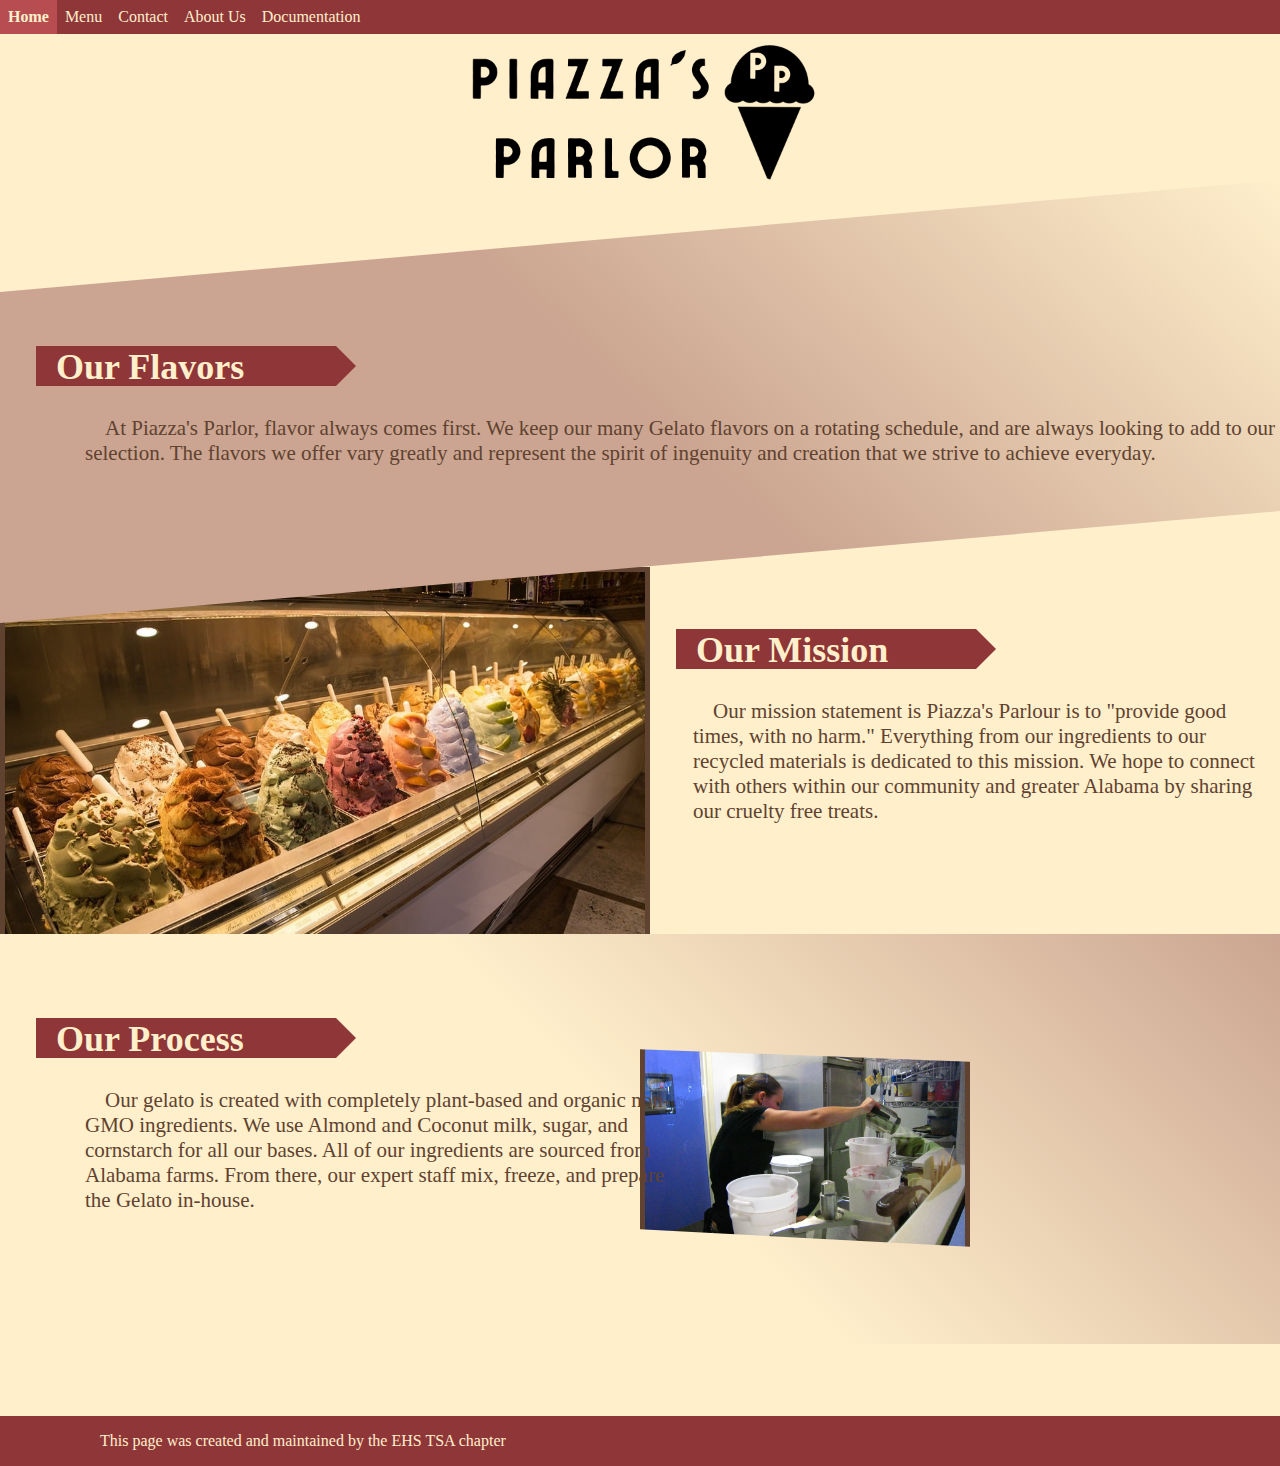
<file: index.html>
<!DOCTYPE html>
<html>
  <head>
      <meta charset="UTF-8">
      <meta name="viewport" content="width=device-width, initial-scale=1.0">
      <link rel="stylesheet" href="index.css">
      <title>Home</title>
  </head>
  <body>
    <div class="navbar">
      <a href="index.html" style = "background: #b74d51; color: #FFEFCB; font-weight: bold;">Home</a>
      <a href="menu.html">Menu</a>
      <a href="contact.html">Contact</a>
      <a href="about_us.html">About Us</a>
      <a href="documentation.html">Documentation</a>
    </div>

    <br>
    <br>
    <center>
    <img id= "logo" src="index.PNG">
    </center>
    <br>
    <br>

    <!--Talks about what we are, how dedicated we are to our craft, where we are based etc...-->
    <section class="diagonal">
      <div class="wrapper">

        <h2 class="section-title">Our Flavors</h2>
        <p> At Piazza's Parlor, flavor always comes first. We keep our many Gelato flavors on a rotating schedule, and are always looking to add to our selection. The flavors we offer vary greatly and represent the spirit of ingenuity and creation that we strive to achieve everyday.</p>
      </div>
    </section>

    <img id= "gelato_B" src="gelato_B.jpg">


    <br>
    <br>
    <br>
    <br>
    <br>
    <br>
    <br>
    <br>
    <br>
    <!--Our mission section. Needs to sound professional-->
    <!--I had yet to really figure out how I wanted to do spacing when I did this part so LEAVE THE BREAKLINES PLEASE-->
    <div id="mission">
      <h2 class="section-title">Our Mission</h2>
      <p>Our mission statement is Piazza's Parlour is to "provide good times, with no harm." Everything from our ingredients to our recycled materials is dedicated to this mission. We hope to connect with others within our community and greater Alabama by sharing our cruelty free treats.
      </p>
    </div>

    <br>
    <br>
    <br>
    <br>
    <br>
    <br>
    <br>
    <br>
    
    <!--Talk about how vegan gelato is actually made, see the recipe sheet-->
    <div id="process">
      <h2 class="section-title">Our Process</h2>
      <p>Our gelato is created with completely plant-based and organic non-GMO ingredients. We use Almond and Coconut milk, sugar, and cornstarch for all our bases. All of our ingredients are sourced from Alabama farms. From there, our expert staff mix, freeze, and prepare the Gelato in-house.</p>
    </div>
    <!--Yes this is badly done, no I will not change it-->
    <section class="diagonal_B">
      <div class="wrapper">
        <img id="process_img" class="box" src="process.jpg">
      </div>
    </section>

    <br>
    <br>
    <br>
    <br>

    <footer>
      <p>This page was created and maintained by the EHS TSA chapter</p>
    </footer>
  </body>
</html>
</file>
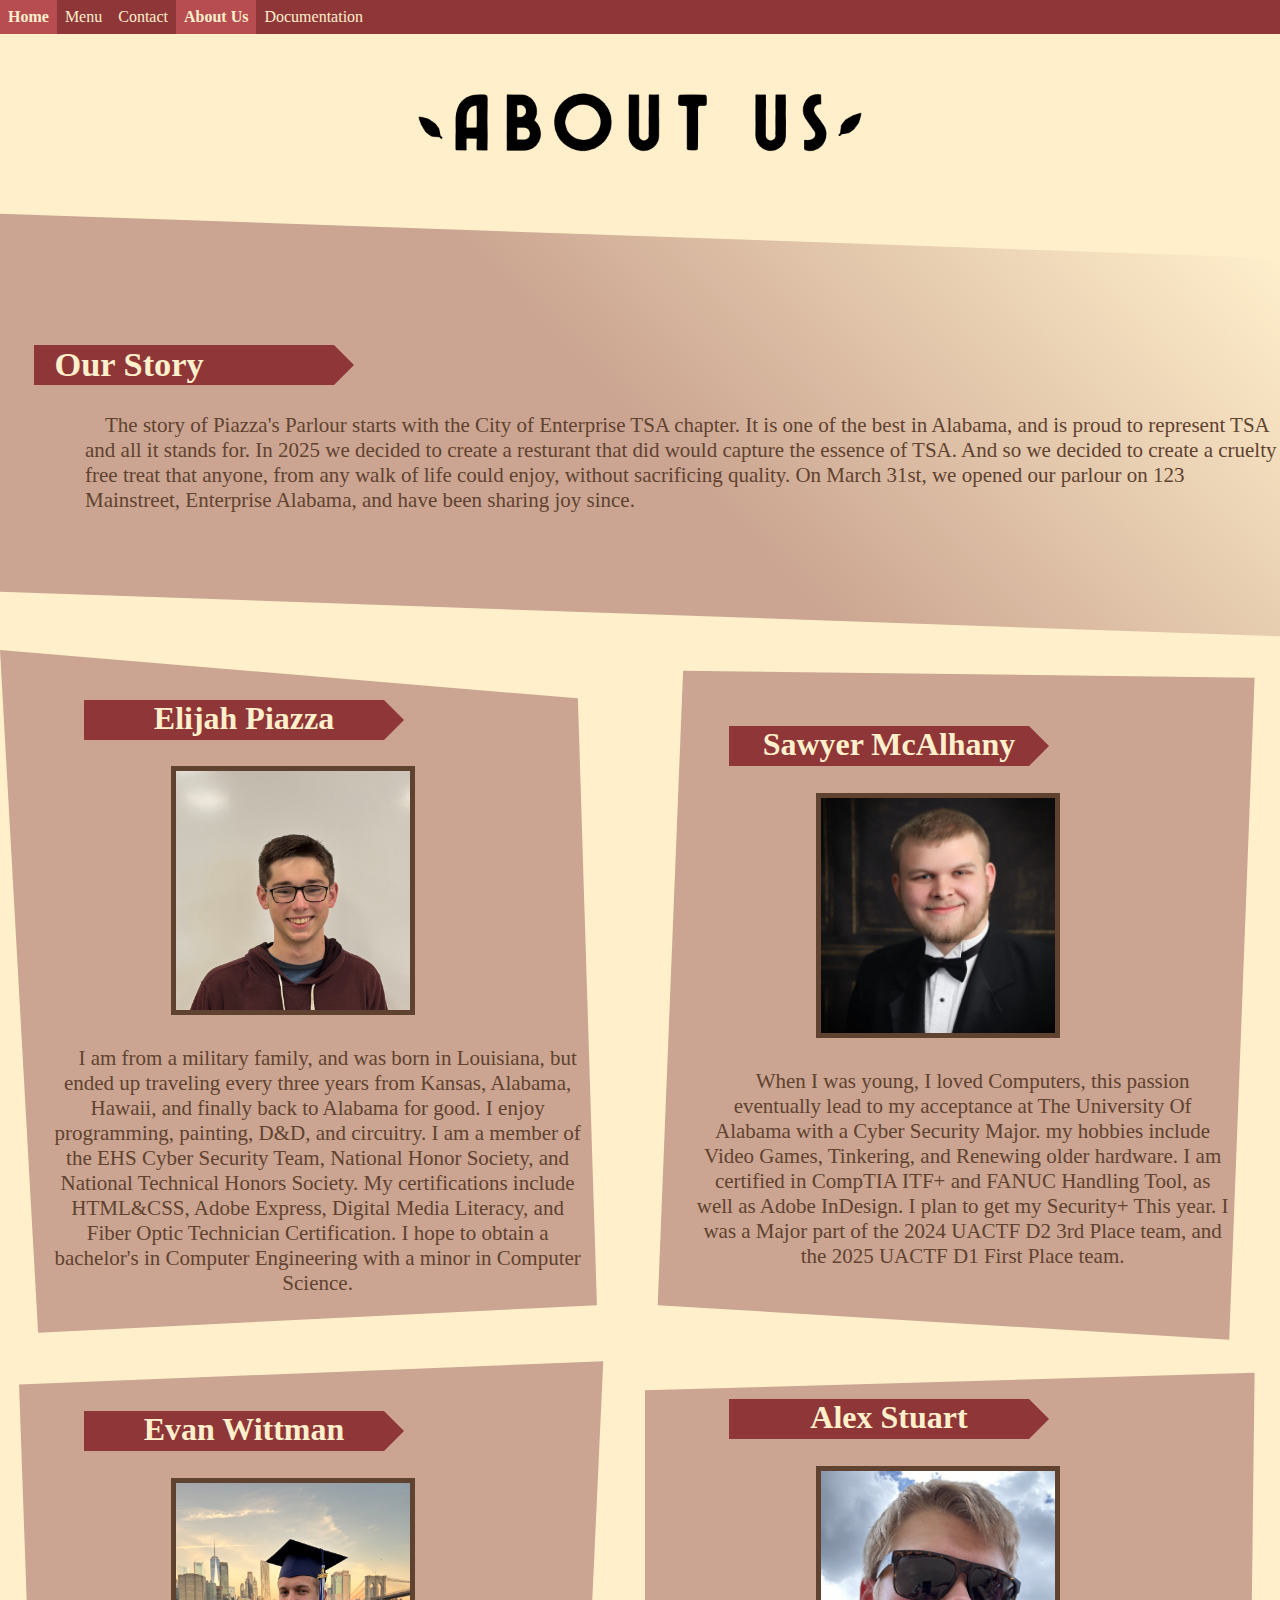
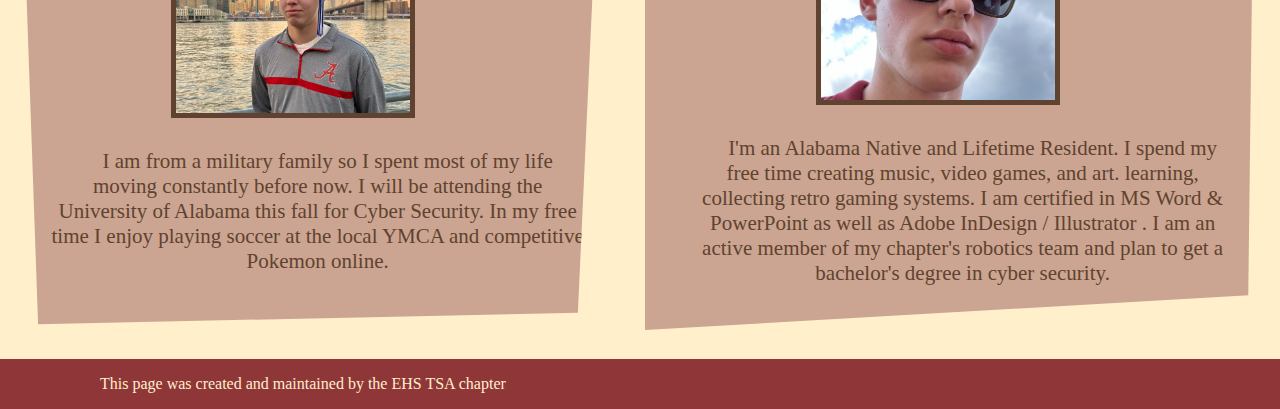
<file: about_us.html>
<!DOCTYPE html>
<html>
    <head>
        <meta charset="UTF-8">
        <meta name="viewport" content="width=device-width, initial-scale=1.0">
        <link rel="stylesheet" href="about_us.css">
        <title>Home</title>
    </head>
  <body>
    <div class="navbar">
        <a href="index.html">Home</a>
        <a href="menu.html">Menu</a>
        <a href="contact.html">Contact</a>
        <a href="about_us.html"  style = "background: #b74d51; color: #FFEFCB; font-weight: bold;">About Us</a>
        <a href="documentation.html">Documentation</a>
    </div>

    <br>
    <br>
    <center>
      <img id= "logo" src="about.PNG">
    </center>
    <br>
    <br>

    <section class="diagonal">
      <div class="wrapper">

        <h2 class="section-title" style="font-size: 2.15rem;">Our Story</h2>
        <p>The story of Piazza's Parlour starts with the City of Enterprise TSA chapter. It is one of the best in Alabama, and is proud to represent TSA and all it stands for. In 2025 we decided to create a resturant that did would capture the essence of TSA. And so we decided to create a cruelty free treat that anyone, from any walk of life could enjoy, without sacrificing quality. On March 31st, we opened our parlour on 123 Mainstreet, Enterprise Alabama, and have been sharing joy since.</p>

      </div>
    </section>
    <br>
    <br>

    <div class="about_us_grid">
      <div class="box">
        <h2 class="section-title" style="margin-left: -20%;">Elijah Piazza</h2>
        <img src="IMG_4847.png" alt="Elijah Piazza">
        <p>I am from a military family, and was born in Louisiana, but ended up traveling every three years from Kansas, Alabama, Hawaii, and finally back to Alabama for good. I enjoy programming, painting, D&D, and circuitry. I am a member of the EHS Cyber Security Team, National Honor Society, and National Technical Honors Society. My certifications include HTML&CSS, Adobe Express, Digital Media Literacy, and Fiber Optic Technician Certification. I hope to obtain a bachelor's in Computer Engineering with a minor in Computer Science.</p>
      </div>
      <div class="box">
        <h2 class="section-title" style="margin-left: -20%;">Sawyer McAlhany</h2>
        <img src="Sawyer.jpg" alt="Sawyer McAlhany">
        <p>When I was young, I loved Computers, this passion eventually lead to my acceptance at The University Of Alabama with a Cyber Security Major. my hobbies include Video Games, Tinkering, and Renewing older hardware. I am certified in CompTIA ITF+ and FANUC Handling Tool, as well as Adobe InDesign. I plan to get my Security+ This year. I was a Major part of the 2024 UACTF D2 3rd Place team, and the 2025 UACTF D1 First Place team.</p>
      </div>
      <div class="box">
        <h2 class="section-title" style="margin-left: -20%;">Evan Wittman</h2>
        <img src="IMG_9956.jpg" alt="Evan">
        <p>I am from a military family so I spent most of my life moving constantly before now. I will be attending the University of Alabama this fall for Cyber Security. In my free time I enjoy playing soccer at the local YMCA and competitive Pokemon online.
      </div>
      <div class="box">
        <h2 class="section-title" style="margin-left: -20%;">Alex Stuart</h2>
        <img src="Alex.JPG" alt="Alex Stuart">
        <p> I'm an Alabama Native and Lifetime Resident. I spend my free time creating music, video games, and art.  learning, collecting retro gaming systems. I am certified in MS Word & PowerPoint as well as Adobe InDesign / Illustrator . I am an active member of my chapter's robotics team and plan to get a bachelor's degree in cyber security.</p>
      </div>
    </div>

    <br>
    <br>
    <br>

    <footer>
      <p>This page was created and maintained by the EHS TSA chapter</p>
    </footer>
  </body>
</html>
</file>
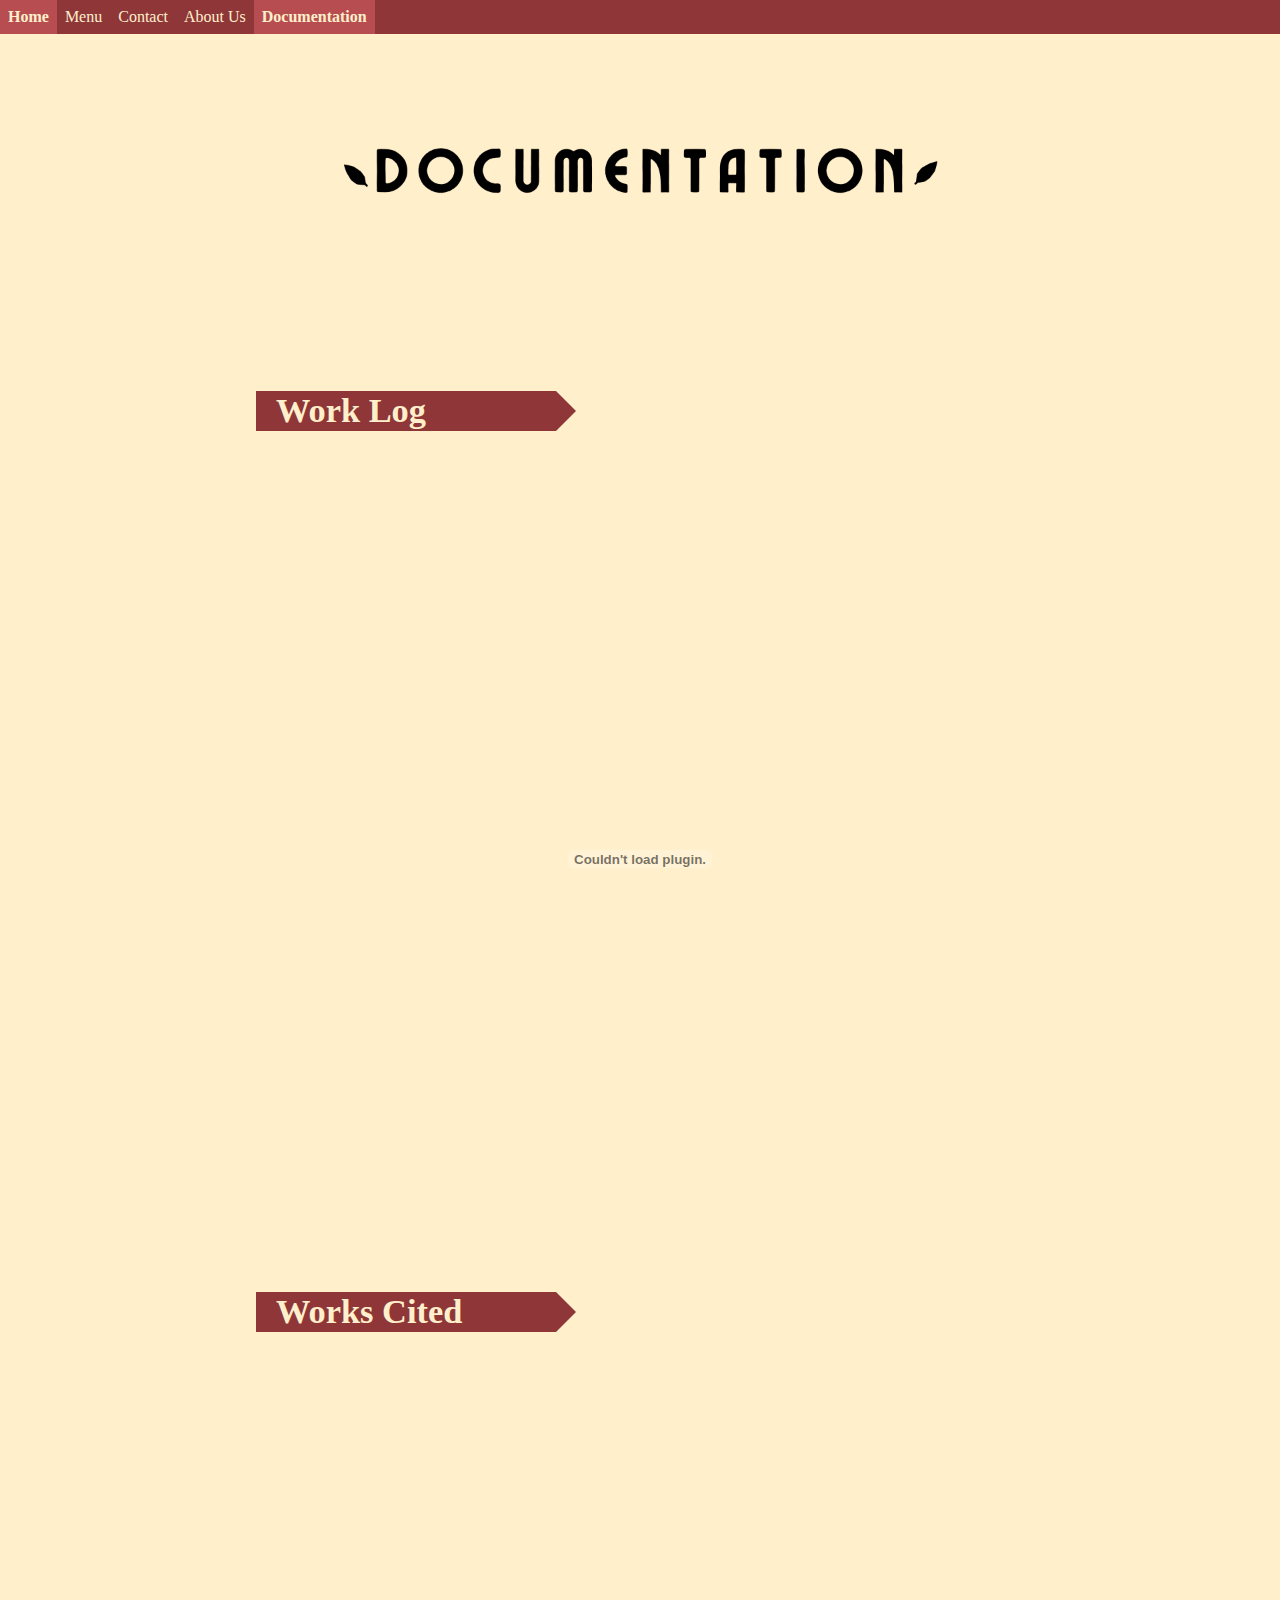
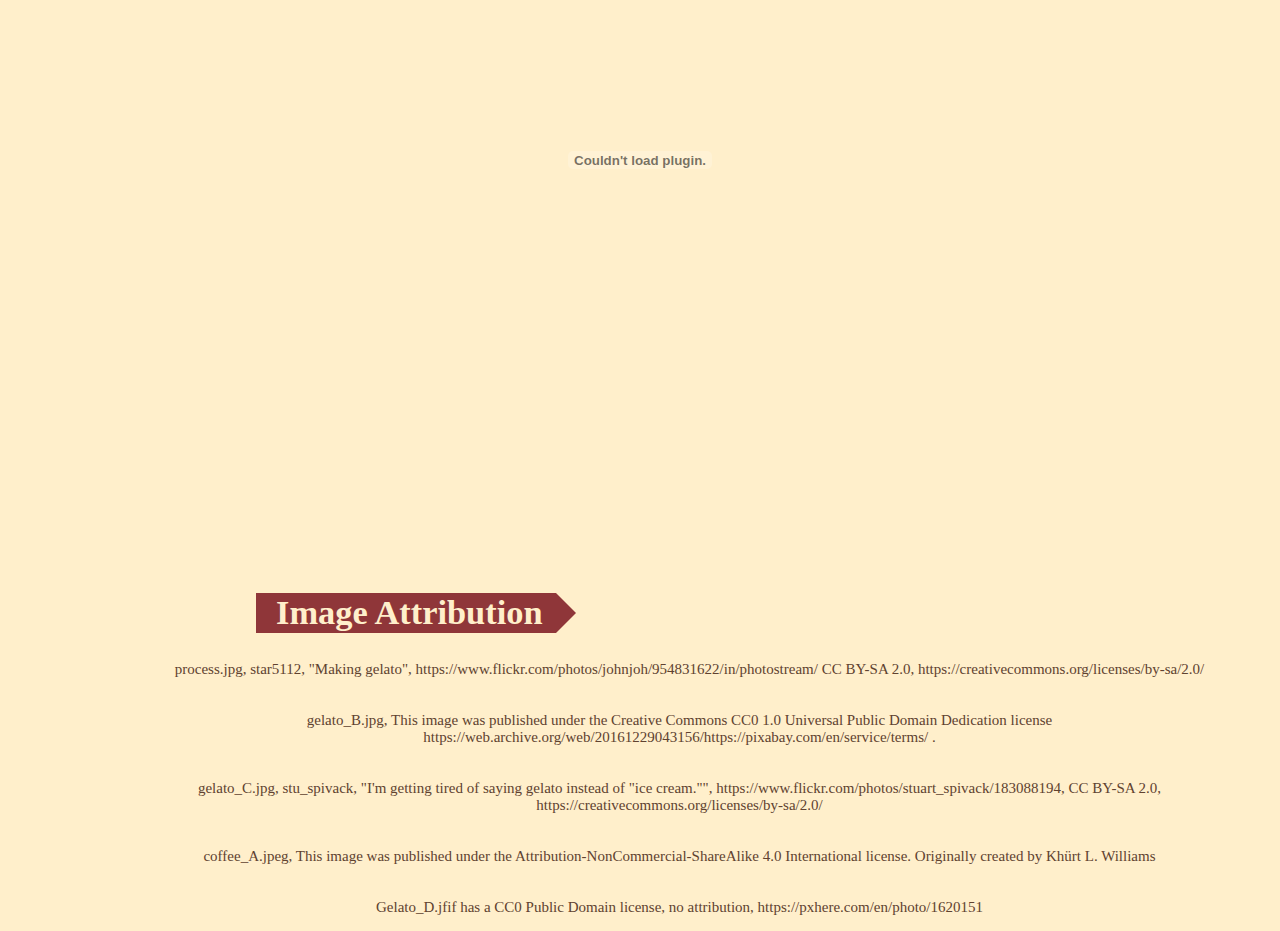
<file: documentation.html>
<!DOCTYPE html>
<html>
    <head>
        <meta charset="UTF-8">
        <meta name="viewport" content="width=device-width, initial-scale=1.0">
        <link rel="stylesheet" href="documentation.css">
        <title>Home</title>
    </head>
  <body>
    <div class="navbar">
        <a href="index.html">Home</a>
        <a href="menu.html">Menu</a>
        <a href="contact.html">Contact</a>
        <a href="about_us.html">About Us</a>
        <a href="documentation.html" style = "background: #b74d51; color: #FFEFCB; font-weight: bold;">Documentation</a>
    </div>
    <br>
    <br>
    <br>
    <br>
    <br>
    <center>
      <img id= "logo" src="Documentation.PNG">
    </center>
    <br>
    <br>
    <br>
    <br>
    <br>
    <br>
        <body>
            <h2 class="section-title" style="font-size: 2.15rem; margin-left: 20%;">Work Log</h2>
            <center>
                <embed src="work_log.pdf" width="50%" height="800px">
            </center>
            <h2 class="section-title" style="font-size: 2.15rem; margin-left: 20%;">Works Cited</h2>
            <center>
                <embed src="04142025.pdf" width="50%" height="800px">
            </center>
            <h2 class="section-title" style="font-size: 2.15rem; margin-left: 20%;">Image Attribution</h2>
            <center>
            <p>
                process.jpg, star5112, "Making gelato", https://www.flickr.com/photos/johnjoh/954831622/in/photostream/ CC BY-SA 2.0, https://creativecommons.org/licenses/by-sa/2.0/
                <br><br><br>
                gelato_B.jpg, This image was published under the Creative Commons CC0 1.0 Universal Public Domain Dedication license https://web.archive.org/web/20161229043156/https://pixabay.com/en/service/terms/ .
                <br><br><br>
                gelato_C.jpg, stu_spivack, "I'm getting tired of saying gelato instead of "ice cream."", https://www.flickr.com/photos/stuart_spivack/183088194, CC BY-SA 2.0, https://creativecommons.org/licenses/by-sa/2.0/  
                <br><br><br>
                coffee_A.jpeg, This image was published under the Attribution-NonCommercial-ShareAlike 4.0 International license. Originally created by Khürt L. Williams
                <br><br><br>
                Gelato_D.jfif has a CC0 Public Domain license, no attribution, https://pxhere.com/en/photo/1620151
            </p>
        </center>
        </body>


</html>
</file>
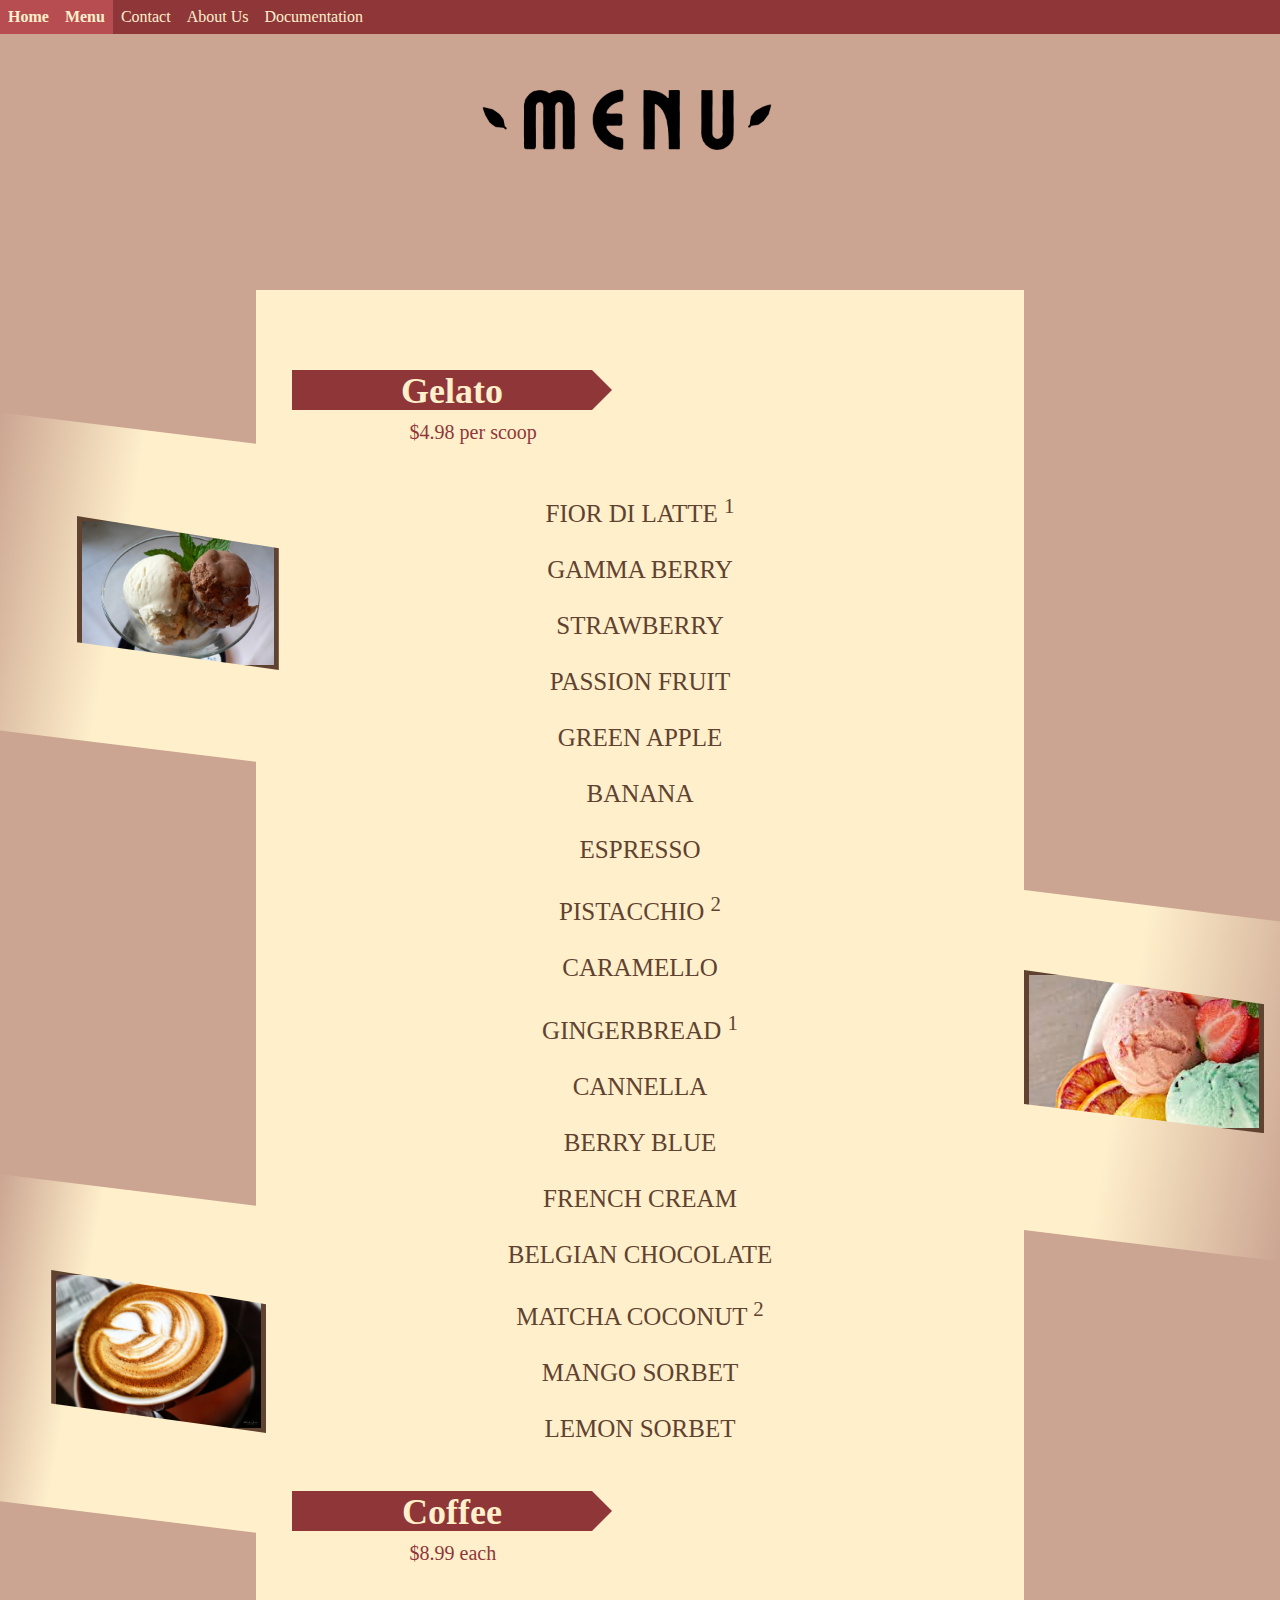
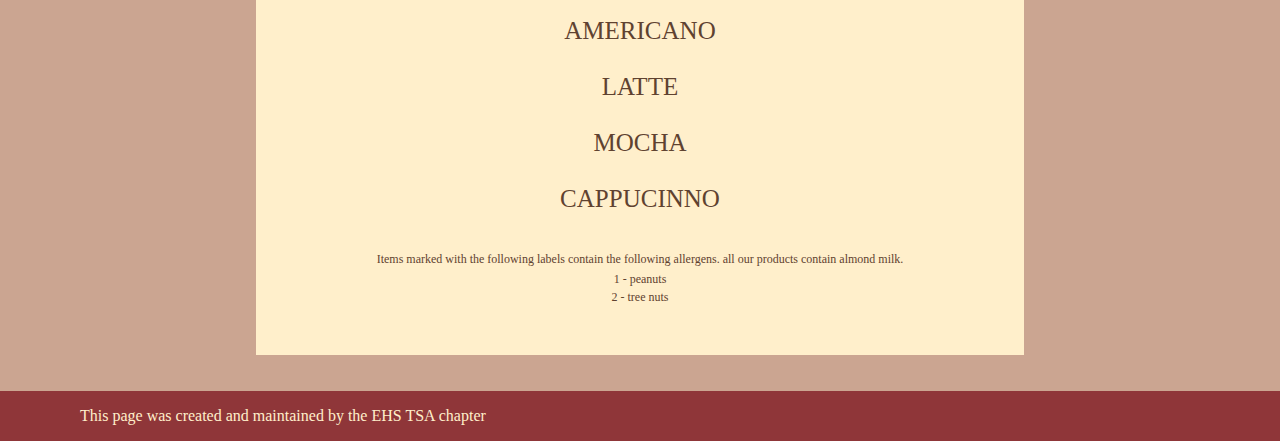
<file: menu.html>
<!DOCTYPE html>
<html>
    <head>
      <meta charset="UTF-8">
      <meta name="viewport" content="width=device-width, initial-scale=1.0">
      <link rel="stylesheet" href="menu.css">
      <title>Menu</title>
    </head>
  <body>
    <div class="navbar">
      <a href="index.html">Home</a>
      <a href="menu.html" style = "background: #b74d51; color: #FFEFCB; font-weight: bold;">Menu</a>
      <a href="contact.html">Contact</a>
      <a href="about_us.html">About Us</a>
      <a href="documentation.html">Documentation</a>
    </div>

    <br>
    <br>
    <center>
      <img id= "logo" src="Menu.PNG">
    </center>
    <br>
    <br>

    <!--These three sections are images, all use the same standard. Very good, use as reference-->
    <section class="diagonal_B">
      <div class="wrapper">
        <img style="margin-left: 20%;" id="menu_A_img" class="box" src="gelato_C.jpg">
      </div>
    </section>
    
    <br>
    <br>
    <br>

    <section class="diagonal_C">
      <div class="wrapper">
        <img style="margin-left: 50%;" id="menu_B_img" class="box" src="gelato_D.jfif">
      </div>
      <br>
      <br>
      <br>
    </section>

    <section class="diagonal_D">
        <div class="wrapper">
          <img style="margin-left: 20%;" id="menu_C_img" class="box" src="coffee_A.jpg">
        </div>
    </section>
    <!--defines menu outline, decide if we want to keep the faded corners or not-->
    <div  class = "menu">

      <h2 class="section-title">Gelato</h2>
      <p id="cost">$4.98 per scoop</p>
      <br>
      <br>
      <br>
      <!--GIVE THESE ENGLISH NAMES-->
      <!--unless we want to do like a cool latin thing and give them sub-descriptions, but only if we have extra time-->
      <p>
        FIOR DI LATTE <sup>1</sup>
        <br><br>
        GAMMA BERRY
        <br><br>
        STRAWBERRY
        <br><br>
       PASSION FRUIT
        <br><br>
        GREEN APPLE
        <br><br>
        BANANA
        <br><br>
        ESPRESSO
        <br><br>
        PISTACCHIO <sup>2</sup>
        <br><br>
        CARAMELLO
        <br><br>
        GINGERBREAD <sup>1</sup>
        <br><br>
        CANNELLA
        <br><br>
        BERRY BLUE
        <br><br>
        FRENCH CREAM
        <br><br>
         BELGIAN CHOCOLATE
        <br><br>
        MATCHA COCONUT <sup>2</sup>
        <br><br>
        MANGO SORBET
        <br><br>
        LEMON SORBET
      </p>
      <br>
      <br>
      <h2 class="section-title">Coffee</h2>
      <p id="cost">$8.99 each</p>
      <p>
        <br><br>
        AMERICANO
        <br><br>
        LATTE
        <br><br>
        MOCHA
        <br><br>
        CAPPUCINNO
        <br><br>
      </p>

      <p style="font-size: 12px;">Items marked with the following labels contain the following allergens. all our products contain almond milk.
        <br>
        1 - peanuts
        <br>
        2 - tree nuts
      
      </p>
    </div>

    <br><br>

    <footer>
      <p>This page was created and maintained by the EHS TSA chapter</p>
    </footer>
  </body>
</html>
</file>
<file: index.css>
/* The navigation bar */
.navbar {
  overflow: hidden;
  background-color: #8f3639;
  position: fixed;
  top: 0;
  width: 100%;
  z-index: 3; 
}
  
/* Links inside the navbar */
.navbar a {
  float: left;
  
  color: #FFEFCB;
  padding: 0.5em 0.5em;
  text-decoration: none;
  font-size: 1em;

}
  
/* Change background on mouse-over */
.navbar a:hover {
  background: #b74d51;
  color: #FFEFCB;
  font-weight: bold;
}

/* removes all the fancy styling from links */
a:link { 
  text-decoration: none; 
} 
a:visited { 
  text-decoration: none; 
} 
a:hover { 
  text-decoration: none; 
} 
a:active { 
  text-decoration: none; 
}

body {
  background-color: #FFEFCB;
  margin: 0;

}

p {
  font-size: 21px;
  text-indent: 20px;
  color: #604230;
  padding-left: 5%;
  max-width:1300px;
  word-wrap:normal;
  margin-left: 1em;
}

h3 {

  text-indent: 20px;
  color: #604230;
  padding-left: 5%;
  max-width:1300px;
  word-wrap:normal;
  margin-left: 1em;

}

h1 {
  text-align: center;
  text-indent: 20px;
  font-size: 35px;
  color: #604230;
  margin-left: 1em;
}

h2 {
  text-indent: 20px;
  color: #604230;
  margin-left: 1em;
}

section {
  padding-block: 5rem;
}

/*diagonal streak*/
.diagonal {
  z-index: 1; 
  --skew-angle: -5deg;
  --background: linear-gradient( 45deg, #CBA591, #CBA591,#FFEFCB);

  position: relative;
  isolation: isolate;
}

.diagonal::after {
  content: '';
  background: var(--background);
  position: absolute;
  z-index: -1;
  inset: 0;
  transform: skewY(var(--skew-angle));
}

.section-title {
  width: 300px;
  height: 40px;
  position: relative;
  background: #8f3639;
  color: #FFEFCB;
  font-size: 2.25rem;
}

.section-title:before {
  content: "";
  position: absolute;
  right: -20px;
  bottom: 0;
  width: 0;
  height: 0;
  border-left: 20px solid #8f3639;
  border-top: 20px solid transparent;
  border-bottom: 20px solid transparent;
}
  
footer p {
  background-color: #8f3639;
  width: 100%;
  color: #FFEFCB;
  font-size: 1em;
}

footer {
  overflow: hidden;
  background-color: #8f3639;
  width: 100%;
}

#logo{
  width: 50%;
  height: 50%;
  border: none;
}

#gelato_B {
  z-index: -5; 
  margin-top: 0px;
  display: block;
  margin-left: 0%;
  margin-right: 0%;
  width: 50%;
  height: 50%;
  position: absolute;

}

#mission {
  display: block;
  margin-left: 50%;
  margin-right: 0%;
  margin-top: -130px;
  
}

#process_img {
  z-index: -3; 

  display: block;
  margin-left: 50%;
  margin-right: 0%;
  width: 25%;
  height: 25%;
  position: relative;
  
}
#process p {
  max-width:590px;
}
/*applies a shape to images, see notes for useful tool*/
/*first use of this, will use this method going forward*/
.box {
  clip-path: polygon(0 14%, 100% 19%, 100% 93%, 0 86%);
}
/*horizontal streak, idk why I named it this*/
.diagonal_B {
  z-index: -4; 
  --skew-angle: 0deg;
  --background: linear-gradient( 45deg, #FFEFCB, #FFEFCB,#CBA591);
  position: relative;
  isolation: isolate;
  margin-top: -300px;
}

.diagonal_B::after {
  content: '';
  background: var(--background);
  position: absolute;
  z-index: -4;
  inset: 0;
  transform: skewY(var(--skew-angle));
}

img {
  border: 5px solid #604230;

}
</file>
<file: about_us.css>
/* The navigation bar */
.navbar {
    overflow: hidden;
    background-color: #8f3639;
    position: fixed;
    top: 0;
    width: 100%;
    z-index: 3; 
  }
    
  /* Links inside the navbar */
  .navbar a {
    float: left;
    
    color: #FFEFCB;
    padding: 0.5em 0.5em;
    text-decoration: none;
    font-size: 1em;
  
  }
    
  /* Change background on mouse-over */
  .navbar a:hover {
    background: #b74d51;
    color: #FFEFCB;
    font-weight: bold;
  }
  
  /* removes all the fancy styling from links */
  a:link { 
    text-decoration: none; 
  } 
  a:visited { 
    text-decoration: none; 
  } 
  a:hover { 
    text-decoration: none; 
  } 
  a:active { 
    text-decoration: none; 
  }
  
  body {
    background-color: #FFEFCB;
    margin: 0;
    /*background-image: url("gelato_B.jpg");*/

    display: grid;
    place-items: center; /* Centers both horizontally and vertically */
    height: 100vh;
    margin: 0;

  
  }
  
  p {
    font-size: 21px;
    text-indent: 20px;
    color: #604230;
    padding-left: 5%;
    max-width:1300px;
    word-wrap:normal;
    margin-left: 1em;
  }
  
  h3 {
  
    text-indent: 20px;
    color: #604230;
    padding-left: 5%;
    max-width:1300px;
    word-wrap:normal;
    margin-left: 1em;
  
  }
  
  h1 {
    text-align: center;
    text-indent: 20px;
    font-size: 35px;
    color: #604230;
    margin-left: 1em;
  }
  
  h2 {
      text-indent: 20px;
      color: #604230;
      margin-left: 1em;
  }
  
  
  
  .site-title {
    font-size: 3rem;
    text-align: center;
  }
  
  section {
    padding-block: 5rem;
  }
  
  .diagonal {
    z-index: 1; 
    --skew-angle: 2deg;
    --background: linear-gradient( 45deg, #CBA591, #CBA591,#FFEFCB);
    width: 100%;
    position: relative;
    isolation: isolate;
  }
  
  .diagonal::after {
    content: '';
    background: var(--background);
    position: absolute;
    z-index: -1;
    inset: 0;
    transform: skewY(var(--skew-angle));
  }
  
  .image_text_container {
    display: flex;
    align-items: center;
    justify-content: center
  }
  
  #logo{
    width: 50%;
    height: 50%;
    border: none;
  }
  
  img {
    max-width: 100%;
    max-height: 100%;
    width: 15em;
    height: 15em;
    border: 5px solid #604230;
  }
  
  .image_horizontal img {
    max-width: 100%;
    max-height: 100%;
    width: 15em;
    height: 15em;
    margin-left: 1em;
    border-radius: 15%;
    border: 0.5em solid #CBA591;
  }
  
  .text_horizontal {
    font-size: 20px;
    padding-left: 20px;
    max-width:500px;
  }
  
  .section-title {
    width: 300px;
    height: 40px;
    position: relative;
    background: #8f3639;
    color: #FFEFCB;
    font-size: 2rem;
  }
  
  .section-title:before {
    content: "";
    position: absolute;
    right: -20px;
    bottom: 0;
    width: 0;
    height: 0;
    border-left: 20px solid #8f3639;
    border-top: 20px solid transparent;
    border-bottom: 20px solid transparent;
  }
    
  footer p {
    background-color: #8f3639;
    width: 100%;
    color: #FFEFCB;
    font-size: 1em;
  }
  
  footer {
    overflow: hidden;
    background-color: #8f3639;
    width: 100%;
  }
  
  .about_us_grid {
    display: grid;
    grid-template-columns: repeat(2, 1fr);
    gap: 10px;
    width: 80em;
    height: 80em;
  }
  
  .box {
    background-color: #CBA591;
    display: flex;
    flex-direction: column; /* Stacks image and text vertically */
    align-items: center;
    justify-content: center;
    font-size: 20px;
    padding-right: 50px; /* Adds some spacing */
    text-align: center;
  }
  
  .box img {
    width: 40%; /* Adjust image size */
    height: auto;
    margin-bottom: 10px; /* Space between image and text */
  }


/* Different shapes */
.box:nth-child(1) {
  
  clip-path: polygon(0 0, 91% 7%, 94% 95%, 6% 99%);
}

.box:nth-child(2) {
  clip-path: polygon(6% 3%, 96% 4%, 92% 100%, 2% 95%);
}

.box:nth-child(3) {
  clip-path: polygon(3% 6%, 95% 2%, 91% 97%, 6% 99%);
}

.box:nth-child(4) {
  clip-path: polygon(0 7%, 96% 4%, 95% 94%, 0% 100%);
}
</file>
<file: documentation.css>
#logo{
    width: 50%;
    height: 50%;
    border: none;
  }


/* The navigation bar */
.navbar {
  overflow: hidden;
  background-color: #8f3639;
  position: fixed;
  top: 0;
  width: 100%;
  z-index: 3; 
}
  
/* Links inside the navbar */
.navbar a {
  float: left;
  
  color: #FFEFCB;
  padding: 0.5em 0.5em;
  text-decoration: none;
  font-size: 1em;

}
  
/* Change background on mouse-over */
.navbar a:hover {
  background: #b74d51;
  color: #FFEFCB;
  font-weight: bold;
}

/* removes all the fancy styling from links */
a:link { 
  text-decoration: none; 
} 
a:visited { 
  text-decoration: none; 
} 
a:hover { 
  text-decoration: none; 
} 
a:active { 
  text-decoration: none; 
}

body {
  background-color: #FFEFCB;
  margin: 0;

}

p {
  font-size: 15px;
  text-indent: 20px;
  color: #604230;
  padding-left: 5%;
  max-width:1300px;
  word-wrap:normal;
  margin-left: 1em;
}

h3 {

  text-indent: 20px;
  color: #604230;
  padding-left: 5%;
  max-width:1300px;
  word-wrap:normal;
  margin-left: 1em;

}

h1 {
  text-align: center;
  text-indent: 20px;
  font-size: 35px;
  color: #604230;
  margin-left: 1em;
}

h2 {
  text-indent: 20px;
  color: #604230;
  margin-left: 1em;
}

section {
  padding-block: 5rem;
}

/*diagonal streak*/
.diagonal {
  z-index: 1; 
  --skew-angle: -5deg;
  --background: linear-gradient( 45deg, #CBA591, #CBA591,#FFEFCB);

  position: relative;
  isolation: isolate;
}

.diagonal::after {
  content: '';
  background: var(--background);
  position: absolute;
  z-index: -1;
  inset: 0;
  transform: skewY(var(--skew-angle));
}

.section-title {
  width: 300px;
  height: 40px;
  position: relative;
  background: #8f3639;
  color: #FFEFCB;
  font-size: 2.25rem;
}

.section-title:before {
  content: "";
  position: absolute;
  right: -20px;
  bottom: 0;
  width: 0;
  height: 0;
  border-left: 20px solid #8f3639;
  border-top: 20px solid transparent;
  border-bottom: 20px solid transparent;
}
  
footer p {
  background-color: #8f3639;
  width: 100%;
  color: #FFEFCB;
  font-size: 1em;
}

footer {
  overflow: hidden;
  background-color: #8f3639;
  width: 100%;
}

#logo{
  width: 50%;
  height: 50%;
  border: none;
}

#gelato_B {
  z-index: -5; 
  margin-top: 0px;
  display: block;
  margin-left: 0%;
  margin-right: 0%;
  width: 50%;
  height: 50%;
  position: absolute;

}

#mission {
  display: block;
  margin-left: 50%;
  margin-right: 0%;
  margin-top: -130px;
  
}

#process_img {
  z-index: -3; 

  display: block;
  margin-left: 50%;
  margin-right: 0%;
  width: 25%;
  height: 25%;
  position: relative;
  
}
#process p {
  max-width:590px;
}
/*applies a shape to images, see notes for useful tool*/
/*first use of this, will use this method going forward*/
.box {
  clip-path: polygon(0 14%, 100% 19%, 100% 93%, 0 86%);
}
/*horizontal streak, idk why I named it this*/
.diagonal_B {
  z-index: -4; 
  --skew-angle: 0deg;
  --background: linear-gradient( 45deg, #FFEFCB, #FFEFCB,#CBA591);
  position: relative;
  isolation: isolate;
  margin-top: -300px;
}

.diagonal_B::after {
  content: '';
  background: var(--background);
  position: absolute;
  z-index: -4;
  inset: 0;
  transform: skewY(var(--skew-angle));
}

img {
  border: 5px solid #604230;

}
</file>
<file: menu.css>
/* The navigation bar */
.navbar {
  overflow: hidden;
  background-color: #8f3639;
  position: fixed;
  top: 0;
  width: 100%;
  z-index: 10; 
}
  
/* Links inside the navbar */
.navbar a {
  float: left;
  
  color: #FFEFCB;
  padding: 0.5em 0.5em;
  text-decoration: none;
  font-size: 1em;

}
  
/* Change background on mouse-over */
.navbar a:hover {
  background: #b74d51;
  color: #FFEFCB;
  font-weight: bold;
}

/* removes all the fancy styling from links */
a:link { 
  text-decoration: none; 
} 
a:visited { 
  text-decoration: none; 
} 
a:hover { 
  text-decoration: none; 
} 
a:active { 
  text-decoration: none; 
}

body {
  background-color: #CBA591;
  margin: 0;

}

p {
  font-size: 15px;
  color: hsl(23, 33%, 28%);
  padding-left: 5%;
  max-width:1300px;
  word-wrap:normal;
  margin-left: 1em;
}

h3 {

  text-indent: 20px;
  color: #604230;
  padding-left: 5%;
  max-width:1300px;
  word-wrap:normal;
  margin-left: 1em;

}

h1 {
  text-align: center;
  font-size: 35px;
  color: #604230;

}

h2 {
    text-indent: 20px;
    color: #604230;
    margin-left: 1em;
}



.site-title {
  font-size: 3rem;
  text-align: center;
}

section {
  padding-block: 5rem;
}

.diagonal {
  z-index: 1; 
  --skew-angle: -5deg;
  --background: linear-gradient( 45deg, #CBA591, #CBA591,#FFEFCB);
  
  position: relative;
  isolation: isolate;
}

.diagonal::after {
  content: '';
  background: var(--background);
  position: absolute;
  z-index: -1;
  inset: 0;
  transform: skewY(var(--skew-angle));
}

.image_text_container {
  display: flex;
  align-items: center;
  justify-content: center
}

img {
  max-width: 100%;
  max-height: 100%;
  width: 15em;
  height: 15em;
  border: 5px solid #604230;
}

.image_horizontal img {
  z-index: 1; 
  max-width: 100%;
  max-height: 100%;
  width: 15em;
  height: 15em;
  margin-left: 1em;
  border-radius: 15%;
  border: 0.5em solid #CBA591;
}

.text_horizontal {
  font-size: 20px;
  padding-left: 20px;
  max-width:500px;
}

.section-title {
  width: 300px;
  height: 40px;
  position: relative;
  background: #8f3639;
  color: #FFEFCB;
  font-size: 2.25rem;
}

.section-title:before {
  content: "";
  position: absolute;
  right: -20px;
  bottom: 0;
  width: 0;
  height: 0;
  border-left: 20px solid #8f3639;
  border-top: 20px solid transparent;
  border-bottom: 20px solid transparent;
}
  
footer p {
  background-color: #8f3639;
  width: 100%;
  color: #FFEFCB;
  font-size: 1em;
}

footer {
  overflow: hidden;
  background-color: #8f3639;
  width: 100%;
}

#gelato_B {
  z-index: 1; 
  margin-top: 0px;
  display: block;
  margin-left: 0%;
  margin-right: 0%;
  width: 40%;
  height: 40%;
  position: absolute;

}

#gelato_B_element {
  --skew-angle: -5deg;
  --background: linear-gradient( 45deg, #FFEFCB, #FFEFCB,#FFEFCB);
  margin-top: 230px;
  display: block;
  margin-left: 0%;
  margin-right: 0%;
  width: 50%;
  height: 1%;
  position: absolute;
  isolation: isolate;
  z-index: -4; 

}

#gelato_B_element::after {
  content: '';
  background: var(--background);
  position: absolute;
  z-index: -4;
  inset: 0;
  transform: skewY(var(--skew-angle));
}

#mission {
  display: block;
  margin-left: 50%;
  margin-right: 0%;
  margin-top: -130px;
}

#logo{
  width: 50%;
  height: 50%;
  border: none;
}

/*the following is the three images and the backgrounds behind them*/

#menu_A_img {
  z-index: 3; 

  width: 50%;
  height: 50%;

}

#menu_B_img {
  z-index: 3; 
  width: 45%;
  height: 45%;
  

}

#menu_C_img {
  z-index: 3; 

  width: 80%;
  height: 80%;
  padding-left: -100px;

}

.box {
  clip-path: polygon(0 0, 100% 21%, 100% 100%, 0 82%);
}

.diagonal_B {
  z-index: 4; 
  --skew-angle: 7deg;
  --background: linear-gradient( 100deg, #CBA591, #FFEFCB,#FFEFCB, #FFEFCB);
  position: absolute;
  isolation: isolate;
  margin-top: 200px;
  margin-right: 140%;
  width: 30%;
}

.diagonal_B::after {
  content: '';
  background: var(--background);
  position: absolute;
  z-index: -4;
  inset: 0;
  transform: skewY(var(--skew-angle));
}

.diagonal_C {
  z-index: 4; 
  --skew-angle: 7deg;
  --background: linear-gradient( 100deg, #FFEFCB, #FFEFCB, #FFEFCB, #CBA591);
  position: absolute;
  isolation: isolate;
  margin-top: 600px;
  margin-left: 60%;
  width: 40%;
  height: 20%;
}

.diagonal_C::after {
  content: '';
  background: var(--background);
  position: absolute;
  z-index: -4;
  inset: 0;
  transform: skewY(var(--skew-angle));
}

.diagonal_D {
  z-index: 4; 
  --skew-angle: 7deg;
  --background: linear-gradient( 100deg, #CBA591, #FFEFCB,#FFEFCB, #FFEFCB);
  position: absolute;
  isolation: isolate;
  margin-top: 900px;
  margin-right: 140%;
  width: 20%;
}

.diagonal_D::after {
  content: '';
  background: var(--background);
  position: absolute;
  z-index: -4;
  inset: 0;
  transform: skewY(var(--skew-angle));
}
/*add a gradient to the menu*/
.menu {

  margin: 0 auto;
  background-color: #FFEFCB;
  width: 60%;
  padding-top: 50px;
  padding-bottom: 50px;
  text-align:center;

}

.menu p {
  margin:auto;
  all: initial;
  font-size: 25px;
  color: hsl(23, 33%, 28%);
  max-width:1300px;
  word-wrap:normal;

}

#cost {
  margin-left:20%;
  margin-top:-2.5%;
  font-size: 20px;
  color: #8f3639;
  max-width:1300px;
  word-wrap:normal;
  float: left;
}
</file>
